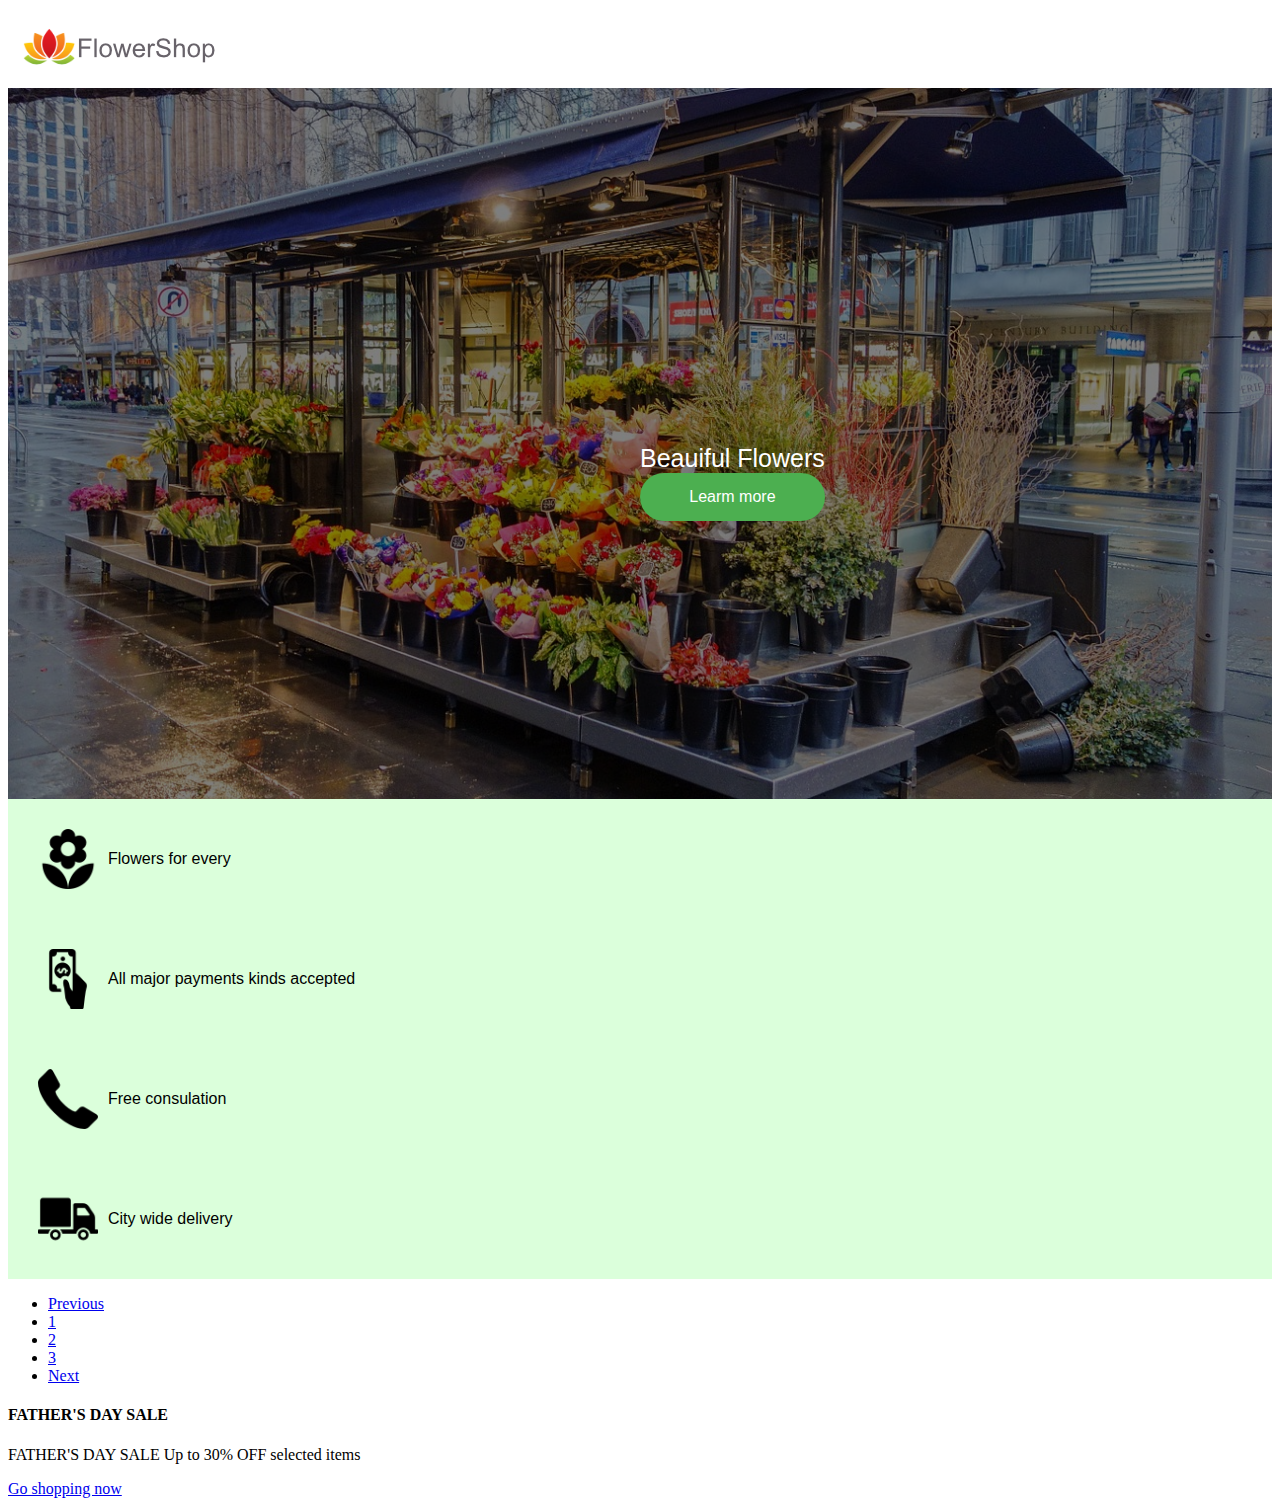
<file: FTWD_Web_Day_03/Exercise_B/index.html>
<!DOCTYPE html>
<html>
  <head>
    <meta charset="utf-8" />
    <title>Flower Shop BS</title>
    <meta name="viewport" content="width=device-width, initial-scale=1.0" />
    <link
      href="https://cdn.jsdelivr.net/npm/bootstrap@5.1.0/dist/css/bootstrap.min.css"
      rel="stylesheet"
      integrity="sha384-KyZXEAg3QhqLMpG8r+8fhAXLRk2vvoC2f3B09zVXn8CA5QIVfZOJ3BCsw2P0p/We"
      crossorigin="anonymous"
    />

    <script
      src="https://cdn.jsdelivr.net/npm/@popperjs/core@2.9.3/dist/umd/popper.min.js"
      integrity="sha384-eMNCOe7tC1doHpGoWe/6oMVemdAVTMs2xqW4mwXrXsW0L84Iytr2wi5v2QjrP/xp"
      crossorigin="anonymous"
    ></script>

    <script
      src="https://cdn.jsdelivr.net/npm/bootstrap@5.1.0/dist/js/bootstrap.min.js"
      integrity="sha384-cn7l7gDp0eyniUwwAZgrzD06kc/tftFf19TOAs2zVinnD/C7E91j9yyk5//jjpt/"
      crossorigin="anonymous"
    ></script>

    <link
      href="https://fonts.googleapis.com/css?family=Lato"
      rel="stylesheet"
    />
    <!-- Custom Stylesheet -->
    <link rel="stylesheet" href="./assets/style/stylesheet.css" />
  </head>

  <body>
    <div>
      <div class="header">
        <img src="./assets/images/logo.png" class="logo" />
      </div>
    </div>

    <div class="flowerimage">
      <img src="./assets/images/flowershop.jpg" class="image" />
      <div class="center">
        <div class="title">Beauiful Flowers</div>
        <div class="button">Learm more</div>
      </div>
    </div>

    <div class="container">
      <div class="row">
        <div class="col-md-3 col-sm-6">
          <div class="item">
            <img src="./assets/images/flower-icon.png" class="icon" />
            <div class="text">Flowers for every</div>
          </div>
        </div>
        <div class="col-md-3 col-sm-6">
          <div class="item">
            <img src="./assets/images/payment-icon.png" class="icon" />
            <div class="text">All major payments kinds accepted</div>
          </div>
        </div>
        <div class="col-md-3 col-sm-6">
          <div class="item">
            <img src="./assets/images/phone-icon.png" class="icon" />
            <div class="text">Free consulation</div>
          </div>
        </div>
        <div class="col-md-3 col-sm-6">
          <div class="item">
            <img src="./assets/images/truck-icon.png" class="icon"/>
            <div class="text">City wide delivery</div>
          </div>
        </div>
      </div>
    </div>

    <nav aria-label="Page navigation example">
      <ul class="pagination">
        <li class="page-item"><a class="page-link" href="#">Previous</a></li>
        <li class="page-item"><a class="page-link" href="#">1</a></li>
        <li class="page-item"><a class="page-link" href="#">2</a></li>
        <li class="page-item"><a class="page-link" href="#">3</a></li>
        <li class="page-item"><a class="page-link" href="#">Next</a></li>
      </ul>
    </nav>

    <div class="row">
      <div class="col-sm-6">
        <div class="card">
          <div class="card-body">
            <h4 class="card-title">FATHER'S DAY SALE</h4>
            <p class="card-text">
              FATHER'S DAY SALE Up to 30% OFF selected items
            </p>
            <a href="#" class="btn btn-primary">Go shopping now</a>
          </div>
        </div>
      </div>
    </div>
  </body>
</html>
</file>
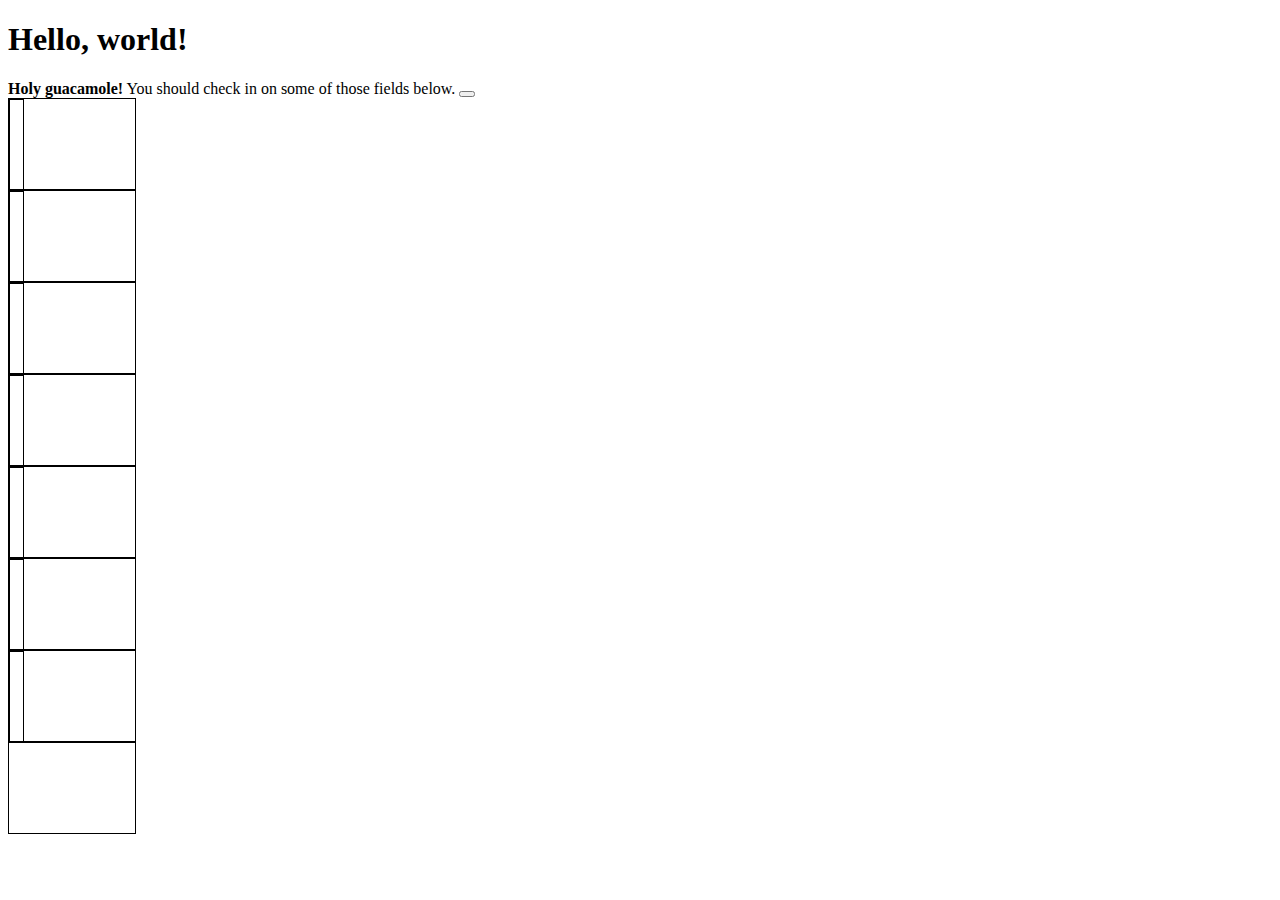
<file: FTWD_Web_Day_03/Example/01_basic.html>
<!DOCTYPE html>
<html lang="en">
  <head>
    <!-- Required meta tags -->
    <meta charset="utf-8" />
    <meta
      name="viewport"
      content="width=device-width, initial-scale=1"
    />

    <!-- Bootstrap CSS -->
    <link
      href="https://cdn.jsdelivr.net/npm/bootstrap@5.0.0-beta2/dist/css/bootstrap.min.css"
      rel="stylesheet"
      integrity="sha384-BmbxuPwQa2lc/FVzBcNJ7UAyJxM6wuqIj61tLrc4wSX0szH/Ev+nYRRuWlolflfl"
      crossorigin="anonymous"
    />

    <title>Hello, world!</title>
  </head>
  <style>
    .box {
      border: 1px solid black;
      width: 10%;
      height: 10vh;
    }
  </style>
  <body>
    <h1>Hello, world!</h1>
    <div
      class="alert alert-warning alert-dismissible fade show"
      role="alert"
    >
      <strong>Holy guacamole!</strong> You should check in
      on some of those fields below.
      <button
        type="button"
        class="btn-close"
        data-bs-dismiss="alert"
        aria-label="Close"
      ></button>
    </div>

    <div class="container">
      <div class="row box">
        <div class="col box"></div>
        <div class="col box"></div>
      </div>
      <div class="row box">
        <div class="col box"></div>
        <div class="col box"></div>
      </div>
    </div>

    <div class="container">
      <div class="row box">
        <div class="col box"></div>
        <div class="col box"></div>
        <div class="col box"></div>
        <div class="col box"></div>
      </div>
      <div class="row box">
        <div class="col box"></div>
        <div class="col box"></div>
      </div>
    </div>
    <div class="container">
      <div class="row box">
        <div class="col-8 box"></div>
        <div class="col-4 box"></div>
      </div>
      <div class="row box">
        <div class="col box"></div>
        <div class="col box"></div>
      </div>
    </div>

    <div class="row">
      <div class="col-8 box"></div>
      <div class="col-4 box"></div>
    </div>
    <!-- Optional JavaScript; choose one of the two! -->

    <!-- Option 1: Bootstrap Bundle with Popper -->
    <script
      src="https://cdn.jsdelivr.net/npm/bootstrap@5.0.0-beta2/dist/js/bootstrap.bundle.min.js"
      integrity="sha384-b5kHyXgcpbZJO/tY9Ul7kGkf1S0CWuKcCD38l8YkeH8z8QjE0GmW1gYU5S9FOnJ0"
      crossorigin="anonymous"
    ></script>

    <!-- Option 2: Separate Popper and Bootstrap JS -->
    <!--
    <script src="https://cdn.jsdelivr.net/npm/@popperjs/core@2.6.0/dist/umd/popper.min.js" integrity="sha384-KsvD1yqQ1/1+IA7gi3P0tyJcT3vR+NdBTt13hSJ2lnve8agRGXTTyNaBYmCR/Nwi" crossorigin="anonymous"></script>
    <script src="https://cdn.jsdelivr.net/npm/bootstrap@5.0.0-beta2/dist/js/bootstrap.min.js" integrity="sha384-nsg8ua9HAw1y0W1btsyWgBklPnCUAFLuTMS2G72MMONqmOymq585AcH49TLBQObG" crossorigin="anonymous"></script>
    -->
    <script
      src="https://cdn.jsdelivr.net/npm/bootstrap@5.0.0-beta2/dist/js/bootstrap.bundle.min.js"
      integrity="sha384-b5kHyXgcpbZJO/tY9Ul7kGkf1S0CWuKcCD38l8YkeH8z8QjE0GmW1gYU5S9FOnJ0"
      crossorigin="anonymous"
    ></script>
    <script async defer>
      // There is an alert, and then for every alert, append a bootstrap method; pass in each alert
      var alertList = document.querySelectorAll(".alert");
      alertList.forEach(function (alert) {
        console.log("alert");
        new bootstrap.Alert(alert);
      });
    </script>
  </body>
</html>
</file>
<file: FTWD_Web_Day_03/Exercise_B/assets/style/stylesheet.css>
.header{
    height: 80px;
}
.logo {
    margin: 10px;
  }
.flowerimage {
    background-color: black;
    display: flex; 
    flex-wrap: wrap;
    position: relative;
}

.container{
    max-width: 100%;
    background-color:rgb(219, 255, 219);

}
.image { 
    max-width: 100%;
    width: auto;
    height: auto;
    opacity: 0.5;
}

.center{
    display: flex;
    position: absolute;
    flex-direction: column;
    top: 50%;
    left: 50%;
}

.title{
    color: white;
    font-family: Arial, Helvetica, sans-serif;
    font-size: 25px;
}

.button {
    color: white;
    padding: 15px 32px;
    border-radius: 50px;
    text-align: center;
    font-size: 16px;
    font-family: Arial, Helvetica, sans-serif;
    background-color: #4CAF50;
}

.table {
    display: flex;
    flex-wrap: wrap;
    justify-content: flex-end;
    height: 250px;
    background-color: rgb(219, 255, 219);
}

.item {
    display: flex;
    align-items: center;
    width: 40%;
    padding: 20px;
}

.text {
    font-family: Arial, Helvetica, sans-serif;
    font-size: 16px;
}

.icon{
    height:60px;
    width: auto;
    margin: 10px;
}
</file>
